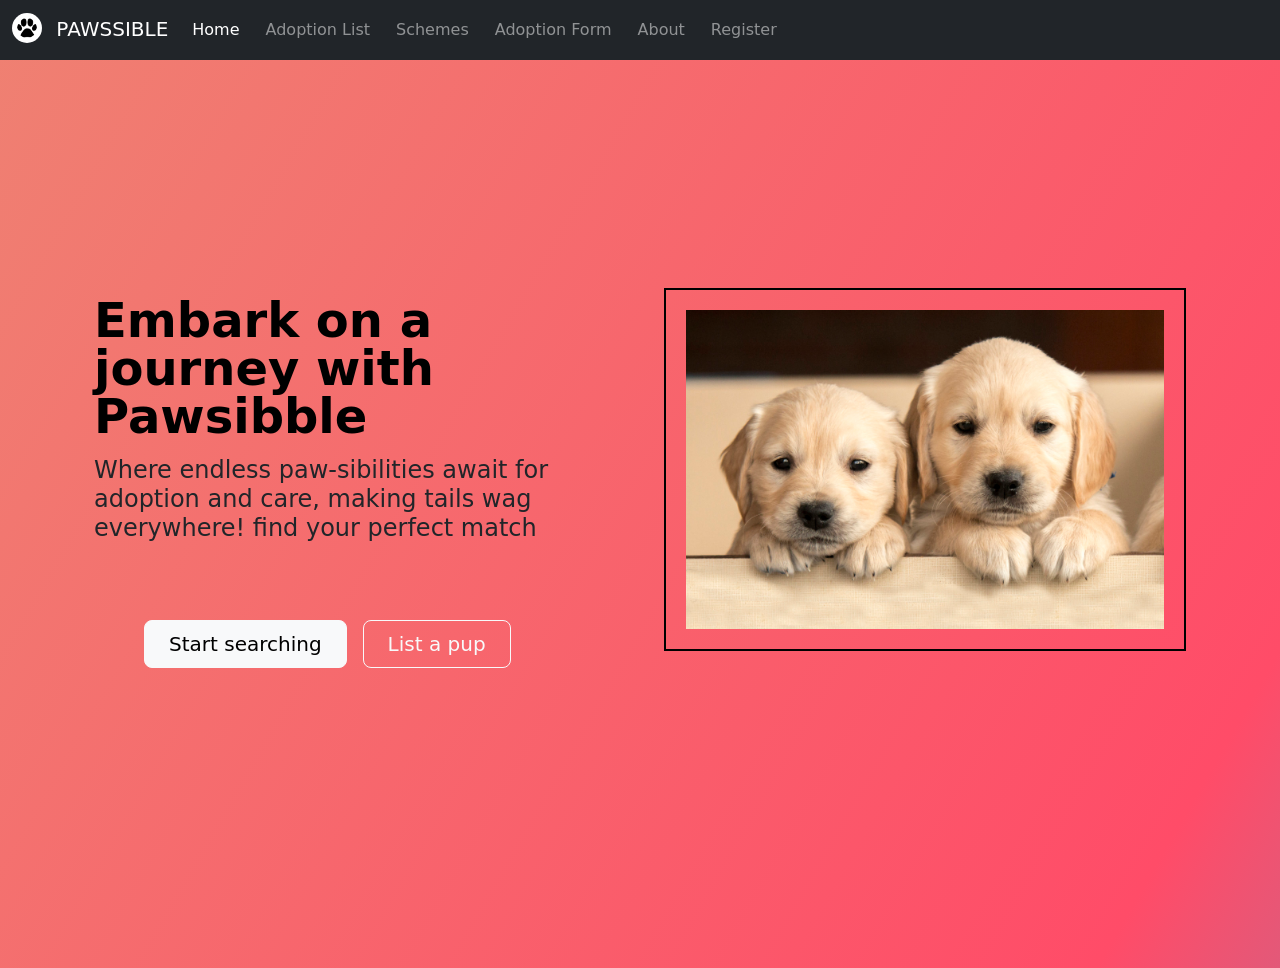
<file: Frontend/index.html>
<!DOCTYPE html>
<html lang="en">

<head>
  <meta charset="UTF-8">
  <meta name="viewport" content="width=device-width, initial-scale=1.0">
  <title>Pawssible - Home</title>
  <!-- Add your CSS and Bootstrap CDN link here -->
  <link href="https://maxcdn.bootstrapcdn.com/bootstrap/4.5.2/css/bootstrap.min.css" rel="stylesheet">
    <!-- Bootstrap JS and jQuery -->
    <script src="https://ajax.googleapis.com/ajax/libs/jquery/3.5.1/jquery.min.js"></script>
    <script src="https://cdnjs.cloudflare.com/ajax/libs/popper.js/1.16.0/umd/popper.min.js"></script>
    <script src="https://maxcdn.bootstrapcdn.com/bootstrap/4.5.2/js/bootstrap.min.js"></script>
  <link href="https://cdn.jsdelivr.net/npm/bootstrap@5.3.0/dist/css/bootstrap.min.css" rel="stylesheet"
    integrity="sha384-9ndCyUaIbzAi2FUVXJi0CjmCapSmO7SnpJef0486qhLnuZ2cdeRhO02iuK6FUUVM" crossorigin="anonymous">
  <link rel="stylesheet" href="./style.css">
</head>

<body>
  <header>
    
    <nav class="navbar navbar-expand-lg fixed-top navbar-dark bg-dark" aria-label="Main navigation">
      <div class="container-fluid">
        <a class="navbar-brand" href="#">
          <img src="./images/paw-icon.png" alt="Icon" class="mr-2 mb-1" width="30" height="30" style="background-color: white; padding: 5px; border-radius: 50%;">
        PAWSSIBLE
        </a>        
                <button class="navbar-toggler p-0 border-0" type="button" id="navbarSideCollapse" aria-label="Toggle navigation">
          <span class="navbar-toggler-icon"></span>
        </button>
    
        <div class="navbar-collapse offcanvas-collapse" id="navbarsExampleDefault">
          <ul class="navbar-nav me-auto mb-2 mb-lg-0">
            <li class="nav-item">
              <a class="nav-link active" aria-current="page" href="index.html">Home</a>
            </li>
            <li class="nav-item">
              <a class="nav-link" href="list.html">Adoption List</a>
            </li>
            <li class="nav-item">
              <a class="nav-link" href="pricing.html">Schemes</a>
            </li>
            <li class="nav-item">
              <a class="nav-link" href="adoption.html">Adoption Form</a>
            </li>
            <li class="nav-item">
              <a class="nav-link" href="about.html">About</a>
            </li>
            <li class="nav-item">
              <a class="nav-link" href="registration.html">Register</a>
            </li>
          </ul>
        </div>
      </div>
    </nav>
    
    
    
  </header>

  
  
  <!-- Header and navigation -->
  
  <section id="title" class="gradient-background">
    <div class="container ol-xxl-8 px-4 pt-5">
      <div class="row flex-lg-row-reverse align-items-center g-5 pt-5">
        <div class="col-10 col-sm-8 col-lg-6">
          <img src="./images/cutest-dog-breeds-jpg.jpg" class="d-block mx-lg-auto img-fluid border-padded" alt="Bootstrap Themes" height="200" loading="lazy" style="margin-bottom: 125px;">


        </div>
        <div class="col-lg-6">
          <h1 class="display-5 fw-bold text-body-emphasis lh-1 mb-3" style="padding-bottom: 0px; padding-top: 200px;">Embark on a journey with Pawsibble
          </h1>
          <h4 style="padding-bottom: 70px; text-align:start;">Where endless paw-sibilities await for adoption and care, making tails wag everywhere! 
            find your perfect match </h4>
          <div class="d-grid gap-2 d-md-flex justify-content-md-start" style="padding-bottom: 300px; padding-left: 50px;">
            <button type="button" id="searchBtn" class="btn btn-light btn-lg px-4 me-md-2" >
              Start searching
            </button>
            <button type="button" id="listBtn" class="btn btn-outline-light btn-lg px-4">
              List a pup
            </button>
          </div>
        </div>
      </div>
    </div>

  </section>
  <style>
    .border-padded {
      padding: 20px;
      border: 2px solid black;
      box-sizing: border-box; /* Include padding and border in the total width and height */
    }
  </style>
  

  <!-- Main content section -->
  
  <script src="https://cdn.jsdelivr.net/npm/bootstrap@5.3.0/dist/js/bootstrap.bundle.min.js"
    integrity="sha384-geWF76RCwLtnZ8qwWowPQNguL3RmwHVBC9FhGdlKrxdiJJigb/j/68SIy3Te4Bkz"
    crossorigin="anonymous"></script>
    <script>
      $(document).ready(function(){
          $('.navbar-toggler').on('click', function(){
              $('.navbar-collapse').collapse('toggle');
          });

          $('.navbar-nav>li>a').on('click', function(){
              $('.navbar-collapse').collapse('hide');
          });

          $(document).on('click', function(e) {
              if (!$(e.target).closest('.navbar-collapse').length && !$(e.target).is('.navbar-toggler')) {
                  $('.navbar-collapse').collapse('hide');
              }
          });
      });

      // Function to redirect to features page
    function redirectToFeatures() {
      window.location.href = 'list.html'; // Replace 'features-page.html' with your actual features page URL
    }

    // Function to redirect to FAQs page
    function redirectToFAQs() {
      window.location.href = 'adoption.html'; // Replace 'faqs-page.html' with your actual FAQs page URL
    }

    // Add click event listeners to the buttons
    document.getElementById('searchBtn').addEventListener('click', redirectToFeatures);
    document.getElementById('listBtn').addEventListener('click', redirectToFAQs);
  </script>
  
</body>

</html>
</file>
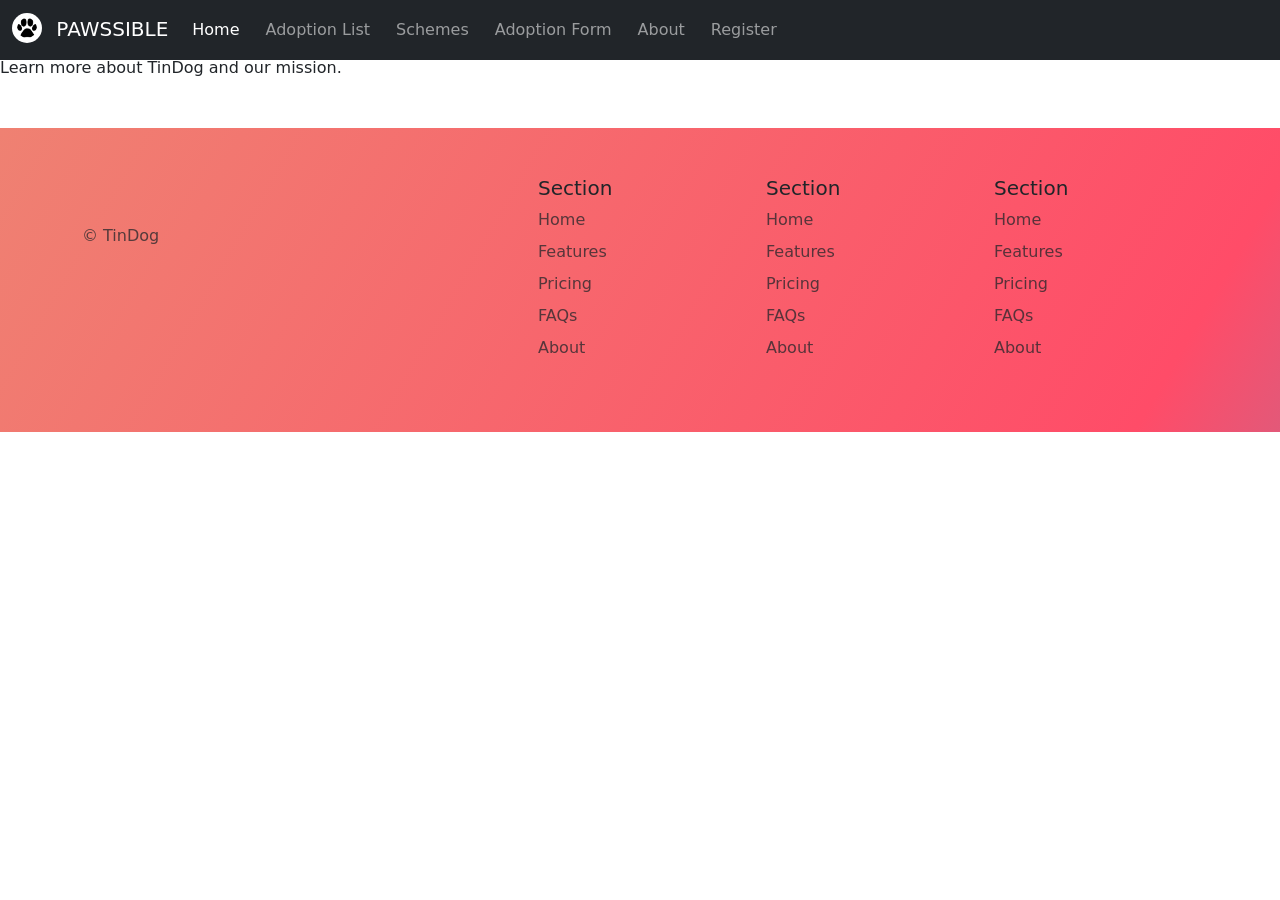
<file: Frontend/about.html>
<!DOCTYPE html>
<html lang="en">

<head>
  <meta charset="UTF-8">
  <meta name="viewport" content="width=device-width, initial-scale=1.0">
  <title>About - Pawssible</title>
  <!-- Add your CSS and Bootstrap CDN link here -->
  <link href="https://cdn.jsdelivr.net/npm/bootstrap@5.3.0/dist/css/bootstrap.min.css" rel="stylesheet"
    integrity="sha384-9ndCyUaIbzAi2FUVXJi0CjmCapSmO7SnpJef0486qhLnuZ2cdeRhO02iuK6FUUVM" crossorigin="anonymous">
  <link rel="stylesheet" href="./style.css">
</head>

<body>
  <!-- Header and navigation -->
  <header>
    
    <nav class="navbar navbar-expand-lg fixed-top navbar-dark bg-dark" aria-label="Main navigation">
      <div class="container-fluid">
        <a class="navbar-brand" href="#">
          <img src="./images/paw-icon.png" alt="Icon" class="mr-2 mb-1" width="30" height="30" style="background-color: white; padding: 5px; border-radius: 50%; margin-right: 8px;">
          PAWSSIBLE
        </a> 
        <button class="navbar-toggler p-0 border-0" type="button" id="navbarSideCollapse" aria-label="Toggle navigation">
          <span class="navbar-toggler-icon"></span>
        </button>
    
        <div class="navbar-collapse offcanvas-collapse" id="navbarsExampleDefault">
          <ul class="navbar-nav me-auto mb-2 mb-lg-0">
            <li class="nav-item">
              <a class="nav-link active" aria-current="page" href="index.html">Home</a>
            </li>
            <li class="nav-item">
              <a class="nav-link" href="list.html">Adoption List</a>
            </li>
            <li class="nav-item">
              <a class="nav-link" href="pricing.html">Schemes</a>
            </li>
            <li class="nav-item">
              <a class="nav-link" href="adoption.html">Adoption Form</a>
            </li>
            <li class="nav-item">
              <a class="nav-link" href="about.html">About</a>
            </li>
            <li class="nav-item">
              <a class="nav-link" href="registration.html">Register</a>
            </li>
          </ul>
        </div>
      </div>
    </nav>
    
    
    
  </header>

  <!-- Main content section -->
  <main>
    <!-- Add your main content here -->
    <h1>About TinDog</h1>
    <p>Learn more about TinDog and our mission.</p>
  </main>

  <!-- Footer -->
  <section id="footer" class="gradient-background ">
    <div class="container">
      <footer class="row row-cols-1 row-cols-sm-2 row-cols-md-5 py-5 mt-5">
        <div class="col mb-3">
          <a href="./images/" class="d-flex align-items-center mb-3 link-body-emphasis text-decoration-none">
            <svg class="bi me-2" width="40" height="32">
              <use xlink:href="#bootstrap"></use>
            </svg>
          </a>
          <p class="text-body-secondary">© TinDog</p>
        </div>

        <div class="col mb-3">

        </div>

        <div class="col mb-3">
          <h5>Section</h5>
          <ul class="nav flex-column">
            <li class="nav-item mb-2"><a href="#" class="nav-link p-0 text-body-secondary">Home</a></li>
            <li class="nav-item mb-2"><a href="#" class="nav-link p-0 text-body-secondary">Features</a></li>
            <li class="nav-item mb-2"><a href="#" class="nav-link p-0 text-body-secondary">Pricing</a></li>
            <li class="nav-item mb-2"><a href="#" class="nav-link p-0 text-body-secondary">FAQs</a></li>
            <li class="nav-item mb-2"><a href="#" class="nav-link p-0 text-body-secondary">About</a></li>
          </ul>
        </div>

        <div class="col mb-3">
          <h5>Section</h5>
          <ul class="nav flex-column">
            <li class="nav-item mb-2"><a href="#" class="nav-link p-0 text-body-secondary">Home</a></li>
            <li class="nav-item mb-2"><a href="#" class="nav-link p-0 text-body-secondary">Features</a></li>
            <li class="nav-item mb-2"><a href="#" class="nav-link p-0 text-body-secondary">Pricing</a></li>
            <li class="nav-item mb-2"><a href="#" class="nav-link p-0 text-body-secondary">FAQs</a></li>
            <li class="nav-item mb-2"><a href="#" class="nav-link p-0 text-body-secondary">About</a></li>
          </ul>
        </div>

        <div class="col mb-3">
          <h5>Section</h5>
          <ul class="nav flex-column">
            <li class="nav-item mb-2"><a href="#" class="nav-link p-0 text-body-secondary">Home</a></li>
            <li class="nav-item mb-2"><a href="#" class="nav-link p-0 text-body-secondary">Features</a></li>
            <li class="nav-item mb-2"><a href="#" class="nav-link p-0 text-body-secondary">Pricing</a></li>
            <li class="nav-item mb-2"><a href="#" class="nav-link p-0 text-body-secondary">FAQs</a></li>
            <li class="nav-item mb-2"><a href="#" class="nav-link p-0 text-body-secondary">About</a></li>
          </ul>
        </div>
      </footer>
    </div>

  </section>
  <footer>
    <!-- Add your footer content here -->
  </footer>
</body>

</html>
</file>
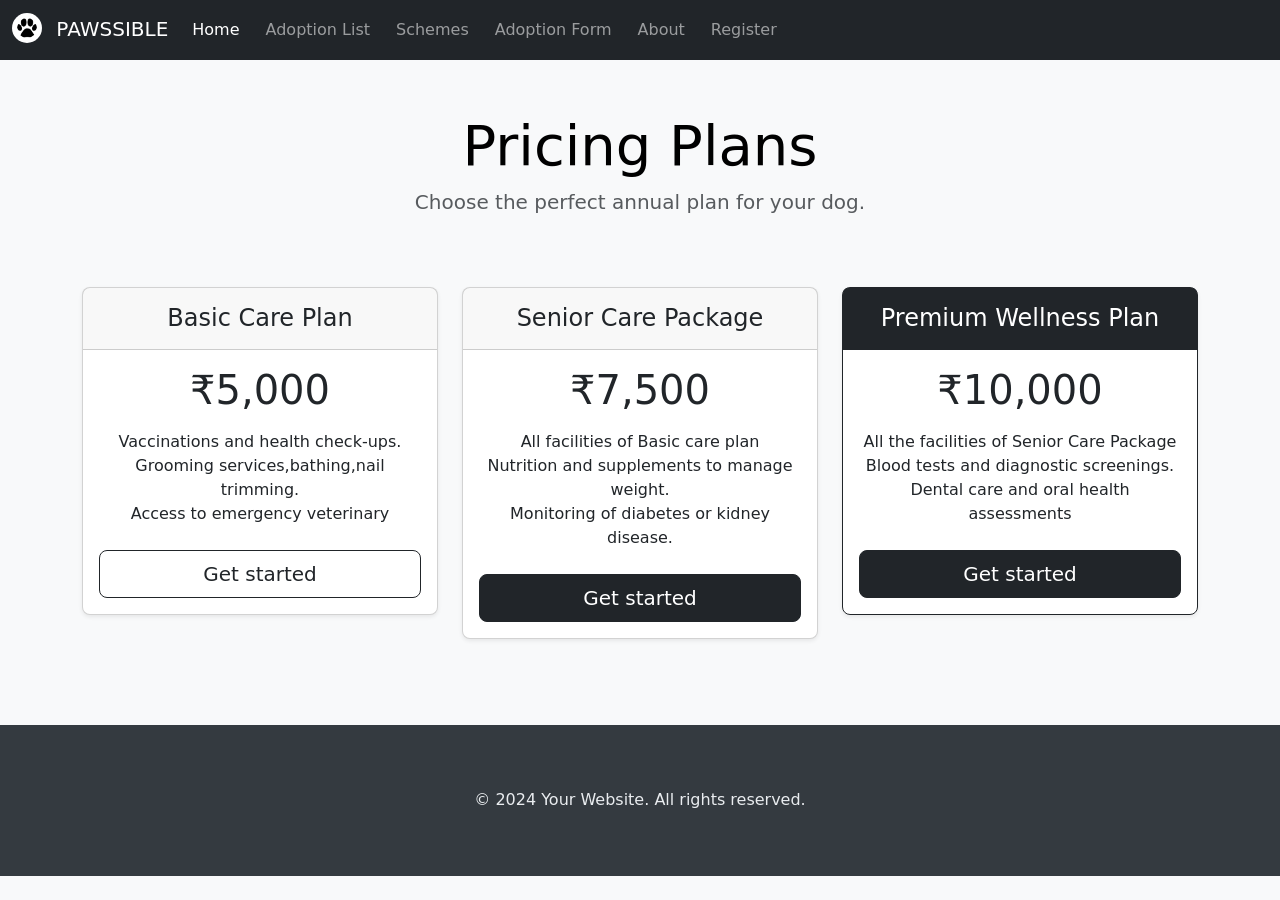
<file: Frontend/pricing.html>
<!DOCTYPE html>
<html lang="en">

<head>
  <meta charset="UTF-8">
  <meta name="viewport" content="width=device-width, initial-scale=1.0">
  <title>Pawssible - Pricing</title>
  <!-- Add your CSS and Bootstrap CDN link here -->
  <link href="https://cdn.jsdelivr.net/npm/bootstrap@5.3.0/dist/css/bootstrap.min.css" rel="stylesheet"
    integrity="sha384-9ndCyUaIbzAi2FUVXJi0CjmCapSmO7SnpJef0486qhLnuZ2cdeRhO02iuK6FUUVM" crossorigin="anonymous">
  <link rel="stylesheet" href="./style.css">
</head>
<style>
    body {
      background-color: #f8f9fa; /* Premium background color */
    }
    footer {
      background-color: #343a40; /* Dark footer background color */
      color: #fff; /* Text color for the footer */
      padding: 20px 0;
      text-align: center;
    }
    /* CSS for the small circle-shaped image */


  </style>
<body>
  <!-- Header and navigation -->
  <!-- Small circle-shaped image -->


  <header>
    
    <nav class="navbar navbar-expand-lg fixed-top navbar-dark bg-dark" aria-label="Main navigation">
      <div class="container-fluid">
        <a class="navbar-brand" href="#">
          <img src="./images/paw-icon.png" alt="Icon" class="mr-2 mb-1" width="30" height="30" style="background-color: white; padding: 5px; border-radius: 50%; margin-right: 8px;">
          PAWSSIBLE
        </a> 
        <button class="navbar-toggler p-0 border-0" type="button" id="navbarSideCollapse" aria-label="Toggle navigation">
          <span class="navbar-toggler-icon"></span>
        </button>
    
        <div class="navbar-collapse offcanvas-collapse" id="navbarsExampleDefault">
          <ul class="navbar-nav me-auto mb-2 mb-lg-0">
            <li class="nav-item">
              <a class="nav-link active" aria-current="page" href="index.html">Home</a>
            </li>
            <li class="nav-item">
              <a class="nav-link" href="list.html">Adoption List</a>
            </li>
            <li class="nav-item">
              <a class="nav-link" href="pricing.html">Schemes</a>
            </li>
            <li class="nav-item">
              <a class="nav-link" href="adoption.html">Adoption Form</a>
            </li>
            <li class="nav-item">
              <a class="nav-link" href="about.html">About</a>
            </li>
            <li class="nav-item">
              <a class="nav-link" href="registration.html">Register</a>
            </li>
          </ul>
        </div>
      </div>
    </nav>
    
    
    
  </header>
  <!-- Main content section -->
  <body>
  <main>
    <!-- Pricing -->

    <div style="height: 80px;"></div>
    <section id="pricing">
      <div class="container py-3 ">
        <header>
          <div class="pricing-header p-3 pb-md-4 mx-auto text-center">
            <h1 class="display-4 fw-normal text-body-emphasis" >Pricing Plans
              
            </h1>
            <p class="fs-5 text-body-secondary">Choose the perfect annual plan for your dog.</p>
          </div>
        </header>
        <div class="bg-body-tertiary">
        <div class="row row-cols-1 row-cols-md-3 mb-3 text-center">
          <div class="col">
            <div class="card mb-4 rounded-3 shadow-sm">
              <div class="card-header py-3">
                <h4 class="my-0 fw-normal">Basic Care Plan</h4>
              </div>
              <div class="card-body">
                <h1 class="card-title pricing-card-title">₹5,000<small class="text-body-secondary fw-light"></small></h1>
                <ul class="list-unstyled mt-3 mb-4">
                  <li>Vaccinations and health check-ups.</li>
                  <li>Grooming services,bathing,nail trimming.</li>
                  <li>Access to emergency veterinary </li>
                </ul>
                <button type="button" onclick="window.location.href = 'registration.html';" class="w-100 btn btn-lg btn-outline-dark">Get started</button>
              </div>
            </div>
          </div>
          <div class="col">
            <div class="card mb-4 rounded-3 shadow-sm ">
              <div class="card-header py-3">
                <h4 class="my-0 fw-normal">Senior Care Package</h4>
              </div>
              <div class="card-body">
                <h1 class="card-title pricing-card-title">₹7,500<small class="text-body-secondary fw-light"></small>
                </h1>
                <ul class="list-unstyled mt-3 mb-4">
                  <li>All facilities of Basic care plan</li>
                  <li>Nutrition and supplements to manage weight.</li>
                  <li>Monitoring of diabetes or kidney disease.</li>
                </ul>
                <button type="button" onclick="window.location.href = 'registration.html';" class="w-100 btn btn-lg btn-dark">Get started</button>
              </div>
            </div>
          </div>
          <div class="col">
            <div class="card mb-4 rounded-3 shadow-sm border-dark">
              <div class="card-header py-3 text-bg-dark border-dark">
                <h4 class="my-0 fw-normal">Premium Wellness Plan</h4>
              </div>
              <div class="card-body">
                <h1 class="card-title pricing-card-title">₹10,000<small class="text-body-secondary fw-light"></small>
                </h1>
                <ul class="list-unstyled mt-3 mb-4">
                  <li>All the facilities of Senior Care Package</li>
                  <li>Blood tests and diagnostic screenings.</li>
                  <li>Dental care and oral health assessments</li>
               </ul>
                <button type="button" onclick="window.location.href = 'registration.html';" class="w-100 btn btn-lg btn-dark">Get started</button>
              </div>
            </div>
          </div>
        </div>
        </div>
      </div>
    </section>
  </main>

  <!-- Footer -->
  <div style="height: 30px;"></div>
  <footer class="text-body-secondary py-5">
    <div class="container">
      <p style="color: #e9ecef; padding-top: 15px;" >&copy; 2024 Your Website. All rights reserved.</p>
    </div>
  </footer>

  <!-- Bootstrap JavaScript and dependencies -->
  <script src="https://cdnjs.cloudflare.com/ajax/libs/popper.js/2.11.6/umd/popper.min.js"></script>
  <script src="https://stackpath.bootstrapcdn.com/bootstrap/5.3.0/js/bootstrap.min.js"></script>
</body>

</html>
</file>
<file: Frontend/style.css>
.gradient-background {
  background: linear-gradient(300deg, #00bfff, #ff4c68, #ef8172);
  background-size: 180% 180%;
  animation: gradient-animation 18s ease infinite;
}

@keyframes gradient-animation {
  0% {
    background-position: 0% 50%;
  }
  50% {
    background-position: 100% 50%;
  }
  100% {
    background-position: 0% 50%;
  }
}

.icon-square {
  width: 3rem;
  height: 3rem;
  border-radius: 0.75rem;
}

.profile-img {
  height: 100px;
  border-radius: 50%;
}

#features{
  margin-top: 5%;

}
.Dogyy{
  border-radius: 50%;
  height: 100px;
}

  


nav {
  background-color: #343a40;
  color: #343a40;
  padding: 10px;
}

nav ul {
  list-style-type: none;
  margin: 0;
  padding: 0;
}

nav ul li {
  display: inline;
  margin-right: 10px;
}

.card {
  margin-top: 30px;
}

.card-header {
  font-size: 1.5rem;
}

.btn-primary {
  background-color: #007bff;
  border-color: #007bff;
}

.btn-primary:hover {
  background-color: #0056b3;
  border-color: #0056b3;
}

/* Base styles for the navigation bar */
nav ul {
  list-style-type: none;
  margin: 0;
  padding: 0;
  overflow: hidden;
   /* Whitish professional color */
}

nav li {
  float: left;
}

nav li a {
  display: block;
  color: #343a40; /* Text color */
  text-align: center;
  padding: 14px 16px;
  text-decoration: none;
}
</file>
